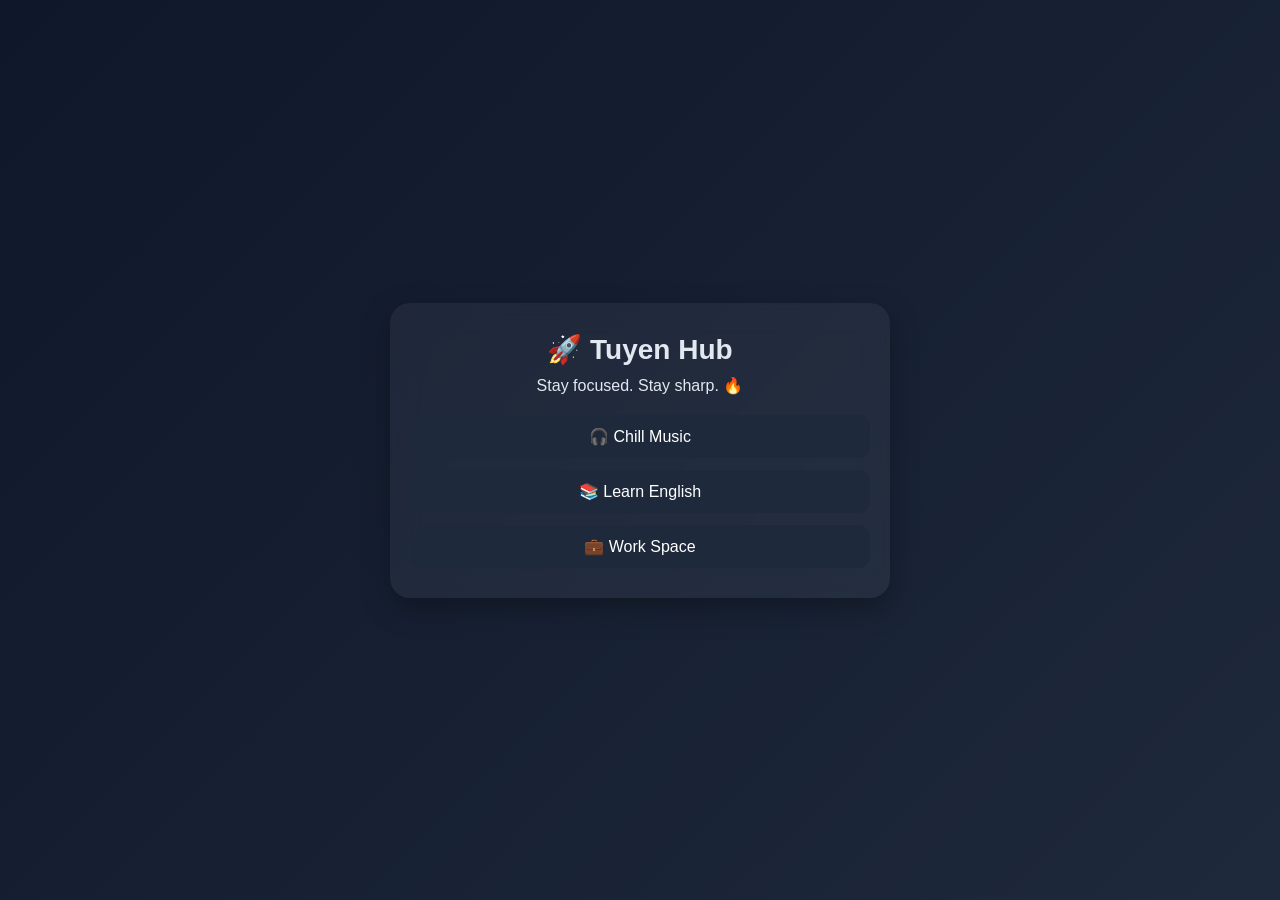
<file: index.html>
<!DOCTYPE html>
<html lang="vi">
<head>
  <meta charset="UTF-8">
  <title>Tuyen Hub</title>
  <link rel="stylesheet" href="style.css">
</head>
<body>

  <div class="container">
  <h1>🚀 Tuyen Hub</h1>
  <p id="time"></p>
  <p>Stay focused. Stay sharp. 🔥</p>

  <div class="menu">
    <a href="page/music.html">🎧 Chill Music</a>
    <a href="page/english.html">📚 Learn English</a>
    <a href="page/work.html">💼 Work Space</a>
  </div>
</div>

  <script src="app.js"></script>
</body>
</html>
</file>
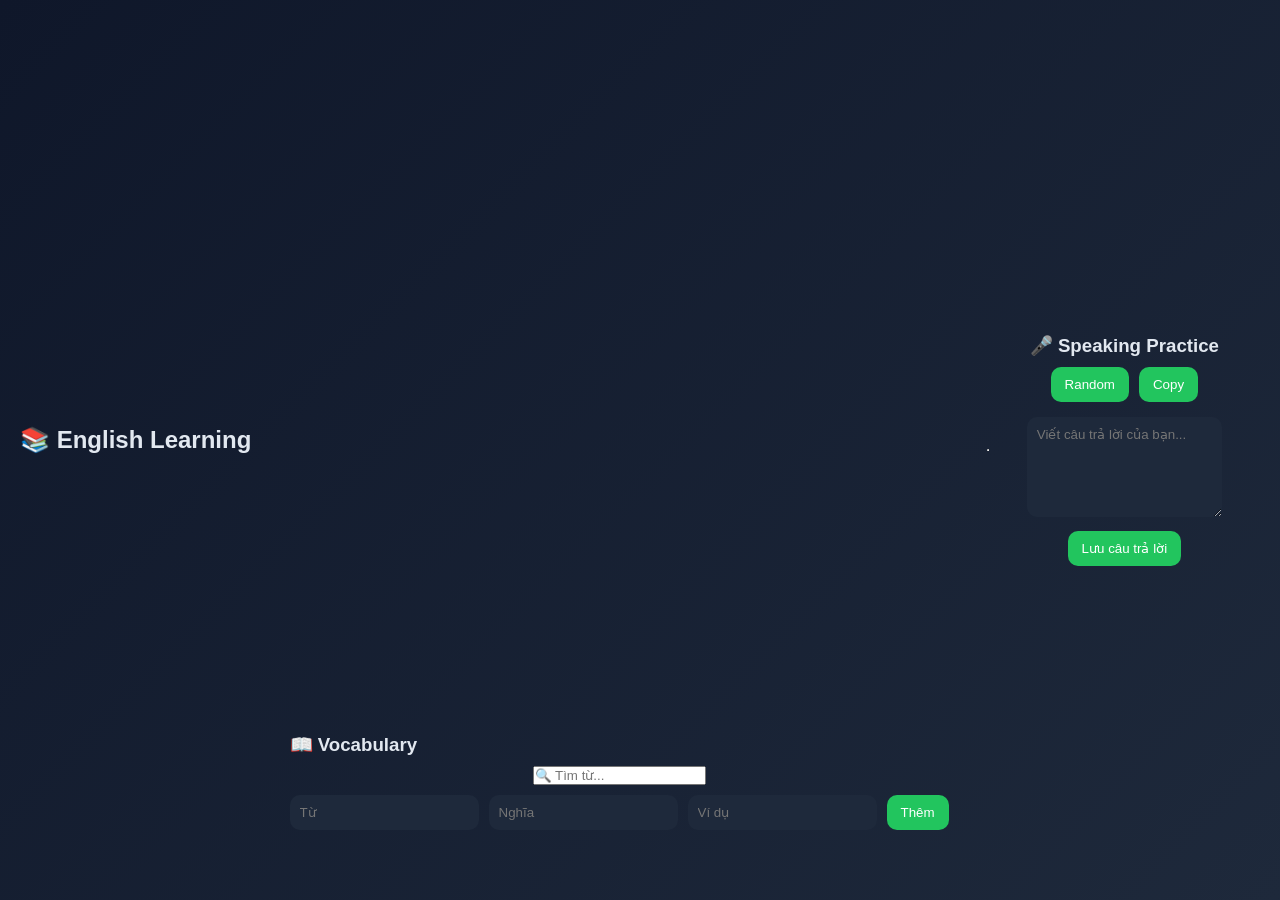
<file: page/english.html>
<!DOCTYPE html>
<html lang="vi">
<head>
<meta charset="UTF-8">
<title>Music Pro</title>
<link rel="stylesheet" href="../style.css">
</head>
<h2>📚 English Learning</h2>

<div class="section">
  <h3>📖 Vocabulary</h3>

  <input id="searchWord" placeholder="🔍 Tìm từ..." oninput="searchWord(this.value)">

  <div class="input-group">
    <input id="word" placeholder="Từ">
    <input id="meaning" placeholder="Nghĩa">
    <input id="example" placeholder="Ví dụ">
    <button onclick="addWord()">Thêm</button>
  </div>

  <div id="wordList"></div>
</div>

<hr>

<div class="section speaking-box">
  <h3>🎤 Speaking Practice</h3>

  <div class="speaking-actions">
    <button onclick="randomQuestion()">Random</button>
    <button onclick="copyQuestion()">Copy</button>
  </div>

  <p id="question"></p>

  <textarea id="answerBox" placeholder="Viết câu trả lời của bạn..."></textarea>

  <div class="speaking-actions">
    <button onclick="saveAnswer()">Lưu câu trả lời</button>
  </div>
</div>
<script src="../js/english.js"></script>
</body>
</html>
</file>
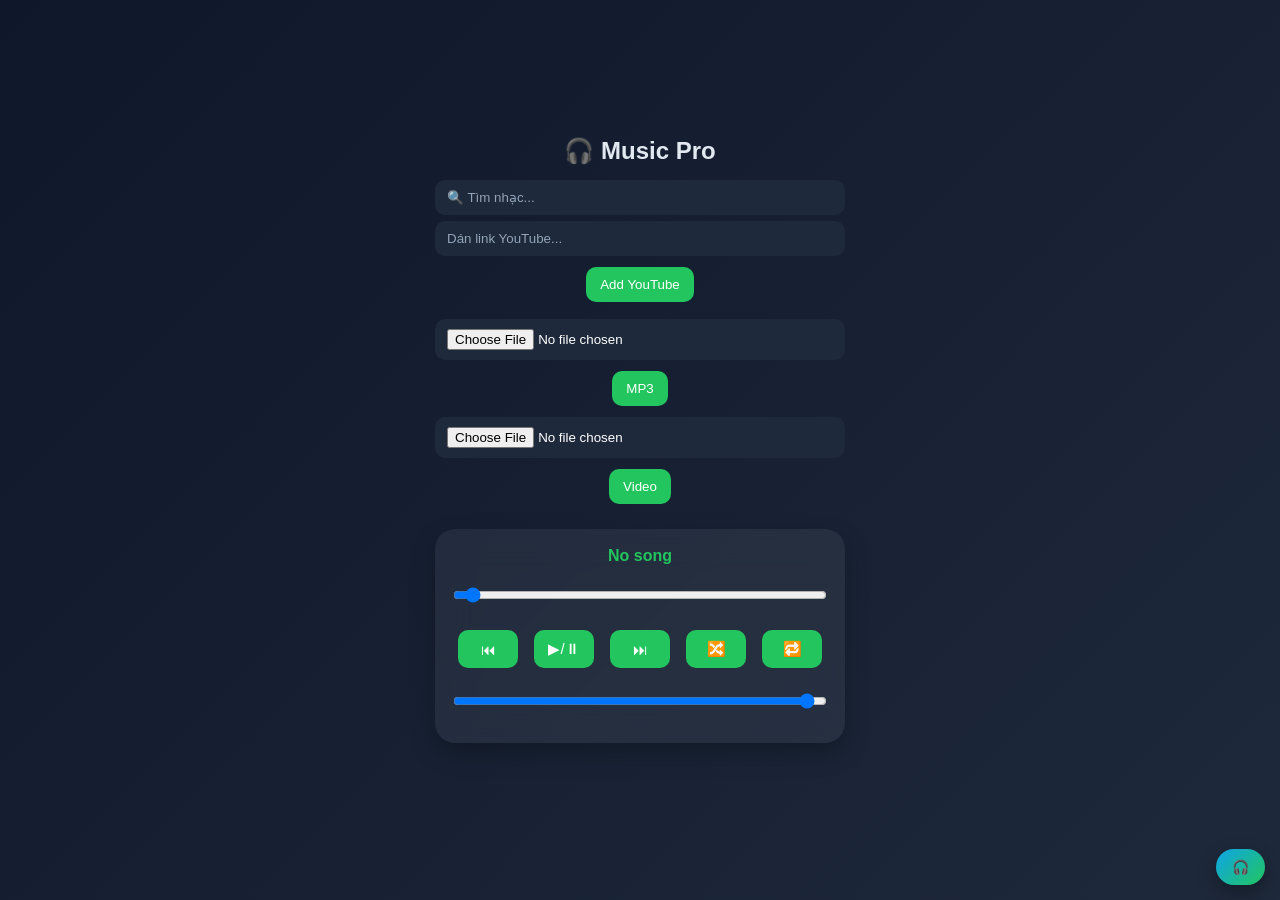
<file: page/music.html>
<!DOCTYPE html>
<html lang="vi">
<head>
<meta charset="UTF-8">
<title>Music Pro</title>
<link rel="stylesheet" href="../style.css">
</head>

<body>

<div class="music-app">

  <h2>🎧 Music Pro</h2>

  <!-- search -->
  <input 
    type="text" 
    placeholder="🔍 Tìm nhạc..." 
    oninput="searchTrack(this.value)"
  >

  <!-- youtube -->
  <input 
    type="text" 
    id="youtubeLink" 
    placeholder="Dán link YouTube..."
  >
  <button onclick="addYoutube()">Add YouTube</button>

  <!-- upload -->
  <div class="upload">
    <input type="file" id="audioInput" accept="audio/*">
    <button onclick="uploadAudio()">MP3</button>

    <input type="file" id="videoInput" accept="video/*">
    <button onclick="uploadVideo()">Video</button>
  </div>

  <!-- player -->
  <div class="player-card">
    <h3 id="nowPlaying">No song</h3>

    <div id="player"></div>

    <!-- progress -->
    <input type="range" id="progress" value="0">

    <!-- controls -->
    <div class="controls">
      <button onclick="prev()">⏮</button>
      <button onclick="togglePlay()">▶/⏸</button>
      <button onclick="next()">⏭</button>
      <button onclick="toggleShuffle()">🔀</button>
      <button onclick="toggleRepeat()">🔁</button>
    </div>

    <!-- volume -->
    <input type="range" id="volume" min="0" max="1" step="0.01">
  </div>

  <!-- playlist -->
  <div id="playlist"></div>

</div>

<!-- mini player -->
<div id="miniPlayer" onclick="toggleMini()">
  🎧 <span id="miniTitle"></span>
</div>

<script src="../js/music.js"></script>
</body>
</html>
</file>
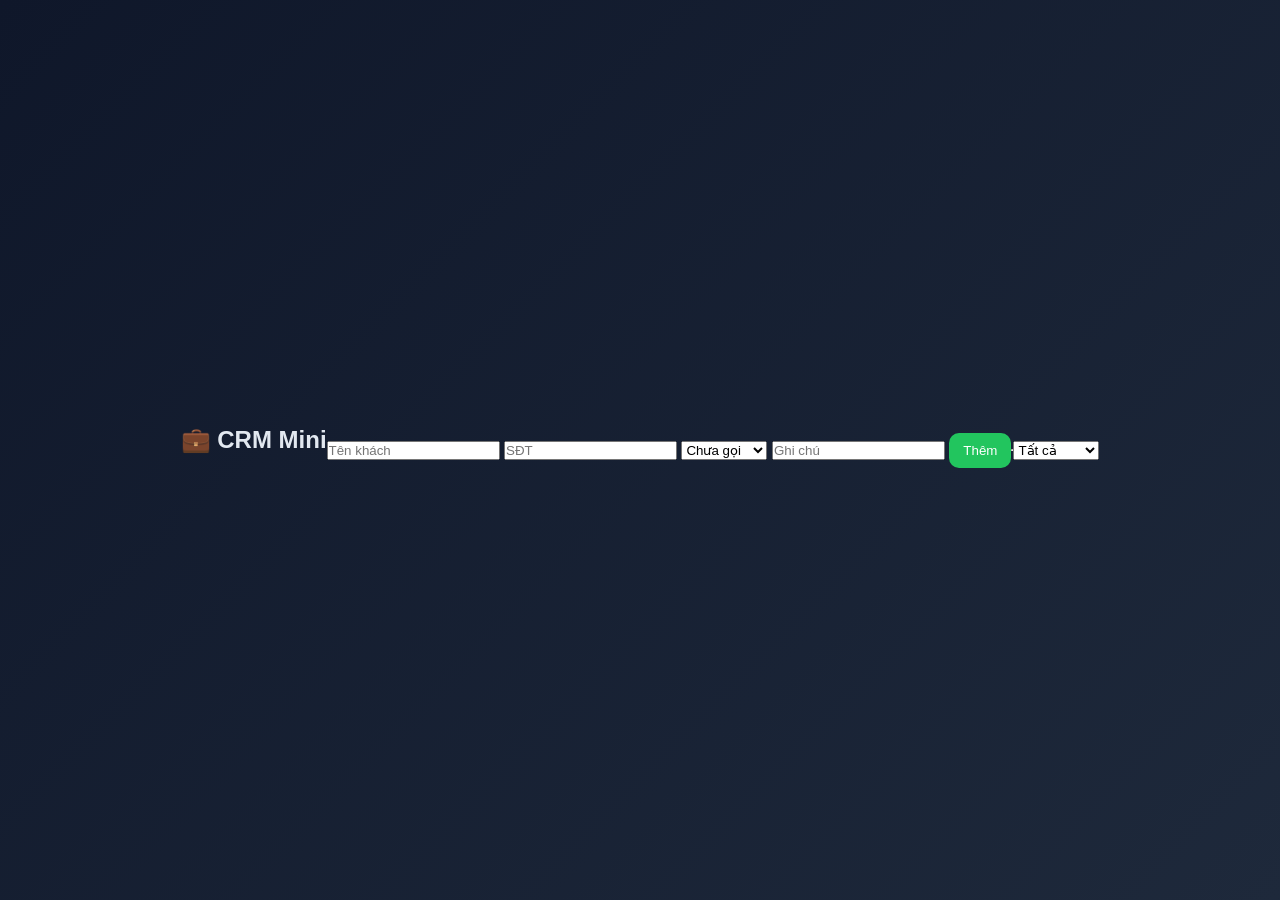
<file: page/work.html>
<!DOCTYPE html>
<html lang="vi">
<head>
  <meta charset="UTF-8">
  <title>Work</title>
  <link rel="stylesheet" href="../style.css">
</head>
<body>

<h2>💼 CRM Mini</h2>

<div class="form">
  <input id="name" placeholder="Tên khách">
  <input id="phone" placeholder="SĐT">

  <select id="status">
    <option value="new">Chưa gọi</option>
    <option value="called">Đã gọi</option>
    <option value="potential">Tiềm năng</option>
  </select>

  <input id="note" placeholder="Ghi chú">

  <button onclick="addCustomer()">Thêm</button>
</div>

<hr>

<select onchange="filterStatus(this.value)">
  <option value="all">Tất cả</option>
  <option value="new">Chưa gọi</option>
  <option value="called">Đã gọi</option>
  <option value="potential">Tiềm năng</option>
</select>

<div id="list" class="list"></div>

<script src="../js/work.js"></script>
</body>
</html>
</file>
<file: style.css>
/* ===== RESET ===== */
* {
  margin: 0;
  padding: 0;
  box-sizing: border-box;
  font-family: 'Segoe UI', sans-serif;
}

body {
  min-height: 100vh;
  background: linear-gradient(135deg, #0f172a, #1e293b);
  color: #e2e8f0;
  display: flex;
  justify-content: center;
  align-items: center;
}

/* ===== CONTAINER ===== */
.container {
  text-align: center;
  padding: 30px 20px;
  width: 100%;
  max-width: 500px;
  background: rgba(255,255,255,0.05);
  backdrop-filter: blur(15px);
  border-radius: 20px;
  box-shadow: 0 10px 30px rgba(0,0,0,0.3);
}

/* ===== TITLE ===== */
.container h1 {
  font-size: 28px;
  margin-bottom: 10px;
}

#time {
  font-size: 14px;
  color: #94a3b8;
  margin-bottom: 10px;
}

.container p {
  margin-bottom: 20px;
}

/* ===== MENU ===== */
.menu {
  display: flex;
  flex-direction: column;
  gap: 12px;
}

.menu a {
  text-decoration: none;
  padding: 12px;
  border-radius: 12px;
  background: #1e293b;
  color: white;
  transition: 0.25s;
  font-weight: 500;
}

.menu a:hover {
  background: #22c55e;
  transform: translateY(-2px);
}

/* ===== RESPONSIVE ===== */
@media (max-width: 480px) {
  .container {
    padding: 20px 15px;
  }

  .container h1 {
    font-size: 22px;
  }

  .menu a {
    font-size: 14px;
    padding: 10px;
  }
}

/* ===== MUSIC APP ===== */
.music-app {
  max-width: 900px;
  margin: auto;
  padding: 20px 15px;
  text-align: center;
}

/* ===== TITLE ===== */
.music-app h2 {
  margin-bottom: 15px;
  font-size: 24px;
}

/* ===== INPUT ===== */
.music-app input {
  width: 100%;
  max-width: 420px;
  padding: 10px 12px;
  margin: 6px auto;
  border-radius: 10px;
  border: none;
  background: #1e293b;
  color: white;
  display: block;
}

.music-app input::placeholder {
  color: #94a3b8;
}

/* ===== BUTTON ===== */
.music-app button {
  padding: 10px 14px;
  border-radius: 10px;
  border: none;
  background: #22c55e;
  color: white;
  cursor: pointer;
  transition: 0.2s;
  margin: 5px;
}

.music-app button:hover {
  background: #16a34a;
}

/* ===== UPLOAD ===== */
.upload {
  margin: 12px 0;
}

/* ===== PLAYER CARD ===== */
.player-card {
  background: rgba(255,255,255,0.06);
  backdrop-filter: blur(18px);
  padding: 18px;
  border-radius: 20px;
  margin: 20px auto;
  width: 100%;
  max-width: 450px;
  box-shadow: 0 10px 25px rgba(0,0,0,0.25);
}

#nowPlaying {
  font-size: 16px;
  margin-bottom: 10px;
  color: #22c55e;
}

/* ===== MEDIA ===== */
#player audio,
#player video,
#player iframe {
  width: 100%;
  border-radius: 12px;
}

/* ===== PROGRESS ===== */
#progress {
  width: 100%;
  margin: 12px 0;
  cursor: pointer;
}

/* ===== CONTROLS ===== */
.controls {
  display: flex;
  justify-content: space-between;
  gap: 6px;
  flex-wrap: wrap;
}

.controls button {
  flex: 1;
  min-width: 60px;
  font-size: 15px;
}

/* ===== VOLUME ===== */
#volume {
  width: 100%;
  margin-top: 10px;
}

/* ===== PLAYLIST ===== */
#playlist {
  margin-top: 15px;
}

/* ===== TRACK ITEM ===== */
.track {
  display: flex;
  align-items: center;
  justify-content: space-between;
  background: #1e293b;
  margin: 6px auto;
  padding: 10px;
  border-radius: 10px;
  max-width: 550px;
  transition: 0.2s;
}

.track:hover {
  background: #334155;
}

.track span {
  flex: 1;
  text-align: left;
  cursor: pointer;
  overflow: hidden;
  text-overflow: ellipsis;
  white-space: nowrap;
}

.track button {
  background: #ef4444;
  padding: 5px 8px;
  font-size: 12px;
}

.track button:hover {
  background: #dc2626;
}

/* active */
.track.active {
  border: 2px solid #22c55e;
}

/* ===== MINI PLAYER ===== */
#miniPlayer {
  position: fixed;
  bottom: 15px;
  right: 15px;
  background: linear-gradient(135deg, #0ea5e9, #22c55e);
  padding: 10px 16px;
  border-radius: 30px;
  cursor: pointer;
  font-size: 14px;
  max-width: 80%;
  overflow: hidden;
  text-overflow: ellipsis;
  white-space: nowrap;
  box-shadow: 0 8px 20px rgba(0,0,0,0.3);
  transition: 0.2s;
}

#miniPlayer:hover {
  transform: scale(1.05);
}

/* ===== TABLET ===== */
@media (max-width: 768px) {
  .player-card {
    max-width: 100%;
  }

  .track {
    max-width: 100%;
  }
}

/* ===== MOBILE ===== */
@media (max-width: 480px) {

  .music-app h2 {
    font-size: 20px;
  }

  .controls {
    gap: 4px;
  }

  .controls button {
    font-size: 13px;
  }

  #miniPlayer {
    font-size: 12px;
    bottom: 10px;
    right: 10px;
  }
}

/* ===== ENGLISH PAGE ===== */

/* ===== PAGE ===== */
body {
  padding: 20px;
}

/* ===== TITLE ===== */
h2 {
  text-align: center;
  margin-bottom: 20px;
}

/* ===== SECTION ===== */
.section {
  max-width: 900px;
  margin: auto;
  margin-bottom: 30px;
}

/* ===== FLEX INPUT GROUP ===== */
.input-group {
  display: flex;
  flex-wrap: wrap;
  gap: 10px;
  justify-content: center;
}

/* ===== INPUT ===== */
.input-group input {
  flex: 1 1 150px;
  min-width: 120px;
  padding: 10px;
  border-radius: 10px;
  border: none;
  background: #1e293b;
  color: white;
}

/* SEARCH riêng */
#searchWord {
  max-width: 300px;
  margin: 10px auto;
  display: block;
}

/* ===== BUTTON ===== */
button {
  padding: 10px 14px;
  border-radius: 10px;
  border: none;
  background: #22c55e;
  color: white;
  cursor: pointer;
  transition: 0.2s;
}

button:hover {
  background: #16a34a;
}

/* ===== WORD LIST ===== */
#wordList {
  margin-top: 20px;
  display: grid;
  grid-template-columns: repeat(auto-fill, minmax(250px, 1fr));
  gap: 12px;
}

/* ===== CARD ===== */
.card {
  background: rgba(255,255,255,0.05);
  backdrop-filter: blur(15px);
  padding: 15px;
  border-radius: 15px;
  transition: 0.2s;
}

.card:hover {
  transform: translateY(-3px);
}

.card h3 {
  margin-bottom: 5px;
  color: #22c55e;
}

.card p {
  font-size: 14px;
  margin-bottom: 5px;
}

/* ===== ACTIONS ===== */
.card-actions {
  display: flex;
  gap: 8px;
  margin-top: 10px;
}

.delete-btn {
  background: #ef4444;
}

.delete-btn:hover {
  background: #dc2626;
}

.edit-btn {
  background: #0ea5e9;
}

/* ===== SPEAKING ===== */
.speaking-box {
  max-width: 600px;
  margin: auto;
  text-align: center;
}

#question {
  margin: 15px 0;
  font-weight: bold;
}

/* textarea */
#answerBox {
  width: 100%;
  height: 100px;
  border-radius: 10px;
  border: none;
  padding: 10px;
  background: #1e293b;
  color: white;
}

/* speaking buttons */
.speaking-actions {
  margin-top: 10px;
  display: flex;
  gap: 10px;
  justify-content: center;
  flex-wrap: wrap;
}

/* ===== MOBILE ===== */
@media (max-width: 480px) {
  .input-group {
    flex-direction: column;
  }

  button {
    width: 100%;
  }
}
</file>
